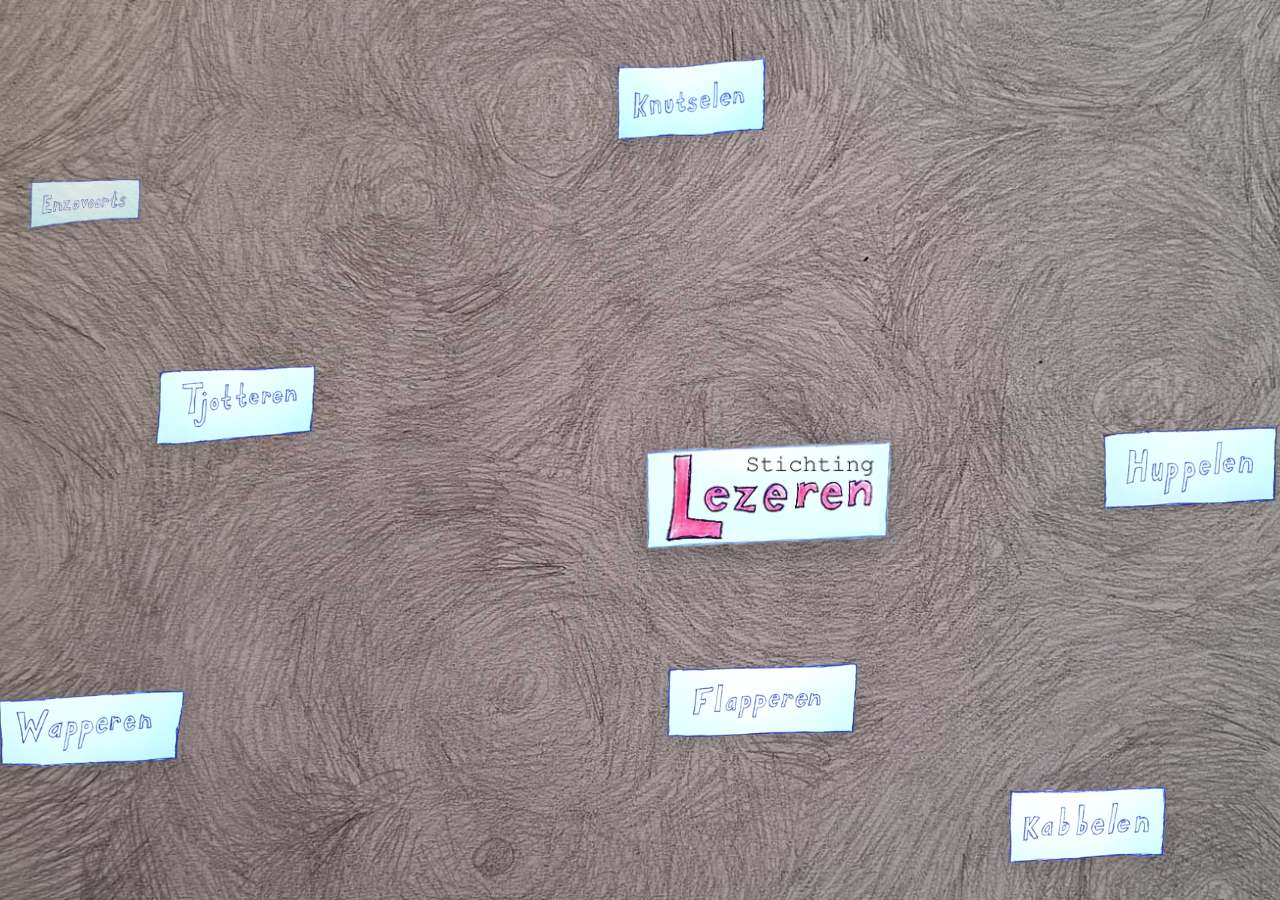
<file: index.html>
<!DOCTYPE html>
<html lang="nl">
<head>
<meta charset="UTF-8">
<meta name="viewport" content="width=device-width, initial-scale=1.0">
<title>Stichting Lezeren - Woorden</title>
<link rel="stylesheet" href="css/style.css">
<style>
  /* Base background */
  body {
    overflow: hidden; /* Prevent scrolling */
    margin: 0;
    padding: 0;
    background-image: url('images/bg-horizontal.jpg');
    background-size: cover;
    background-position: center center;
    background-attachment: fixed;
    background-repeat: no-repeat;
  }

  /* Switch to vertical background on mobile and vertical tablets */
  @media (max-width: 1024px) and (orientation: portrait) {
    body {
      background-image: url('images/bg-vertical.jpg');
    }
  }

  .landing-wrap {
    position: relative;
    width: 100vw;
    height: 100vh;
  }

  /* Scattered words container */
  .scattered-cloud {
    position: absolute;
    top: 0; left: 0; right: 0; bottom: 0;
  }

  /* Individual words */
  .scattered-word {
    position: absolute;
    transform: translate(-50%, -50%);
    filter: drop-shadow(0 4px 10px rgba(0,0,0,0.15));
    transition: top 0.5s ease, left 0.5s ease, opacity 0.5s ease;
  }

  /* Word image sizing */
  .scattered-word img {
    height: 85px; 
    width: auto;
  }

  .scattered-word.enz-img img {
    height: 55px; 
    opacity: 0.8;
  }

  /* Adjust sizes for phones/tablets */
  @media (max-width: 768px) {
    .scattered-word img {
      height: 50px; 
    }
    .scattered-word.enz-img img {
      height: 30px;
    }
  }

  /* The center logo - No background, No border radius, Off-center */
  .center-logo {
    position: absolute;
    top: 55%;   /* Moved slightly down */
    left: 60%;  /* Moved slightly to the right */
    transform: translate(-50%, -50%);
    z-index: 1000;
    transition: transform 0.3s ease, opacity 0.4s ease;
    cursor: pointer;
    /* Removed background, border-radius, padding, and backdrop-filter */
  }

  .center-logo img {
    width: 250px;
    height: auto;
    display: block;
    /* Added a stronger shadow so the logo stays readable without a background */
    filter: drop-shadow(0 8px 16px rgba(0,0,0,0.3));
  }

  @media (max-width: 768px) {
    .center-logo img {
      width: 150px; 
    }
    /* Adjust off-center position for mobile screens */
    .center-logo {
      top: 50%;
      left: 50%;
    }
  }

  .center-logo:hover {
    transform: translate(-50%, -50%) scale(1.05); 
  }

  /* Fade out animation class */
  .fade-out {
    opacity: 0;
    pointer-events: none;
    transition: opacity 0.4s ease;
  }
</style>
</head>
<body>

<div class="landing-wrap">

  <!-- SCATTERED WORDS -->
  <div class="scattered-cloud" id="cloud">
    <div class="scattered-word"><img src="images/knutselen.png" alt="knutselen"></div>
    <div class="scattered-word"><img src="images/kabbelen.png" alt="kabbelen"></div>
    <div class="scattered-word"><img src="images/wapperen.png" alt="wapperen"></div>
    <div class="scattered-word"><img src="images/huppelen.png" alt="huppelen"></div>
    <div class="scattered-word"><img src="images/flapperen.png" alt="flapperen"></div>
    <div class="scattered-word"><img src="images/tjotteren.png" alt="tjotteren"></div>
    <div class="scattered-word enz-img"><img src="images/enzovoorts.png" alt="enzovoorts"></div>
  </div>

  <!-- CENTER LOGO LINK -->
  <a href="main-page.html" class="center-logo" id="enter-btn">
    <img src="images/logo.png" alt="Enter Stichting Lezeren">
  </a>

</div>

<script>
  // ==========================================
  // SCATTERING LOGIC (9-ZONE GRID + STRICT EDGE MARGINS)
  // ==========================================
  const container = document.getElementById('cloud');
  const words = Array.from(container.getElementsByClassName('scattered-word'));

  function scatterWords() {
    const width = window.innerWidth;
    const height = window.innerHeight;
    
    // Divide screen into 3x3 grid (9 zones)
    const zoneW = width / 3;
    const zoneH = height / 3;
    
    let availableZones = [0, 1, 2, 3, 4, 5, 6, 7, 8];
    availableZones.sort(() => Math.random() - 0.5);

    // Define the off-center logo position (Must match the CSS percentages)
    const isMobile = width < 768;
    const logoX = isMobile ? (width * 0.5) : (width * 0.6);
    const logoY = isMobile ? (height * 0.5) : (height * 0.55);
    
    // Safe distance from the logo to prevent text overlapping it
    const logoRadius = isMobile ? 130 : 200;
    
    // Margin to keep words away from the very edge of the screen
    const edgeMargin = 60; 

    words.forEach((word) => {
      let validPosition = false;
      let attempts = 0;
      let finalX, finalY;

      while (!validPosition && attempts < 100) {
        let zone = availableZones.length > 0 ? availableZones.pop() : Math.floor(Math.random() * 9);
        
        let col = zone % 3;
        let row = Math.floor(zone / 3);
        
        // Calculate zone boundaries with the edge margin applied
        let minX = (col * zoneW) + edgeMargin;
        let maxX = (col * zoneW) + zoneW - edgeMargin;
        let minY = (row * zoneH) + edgeMargin;
        let maxY = (row * zoneH) + zoneH - edgeMargin;

        // Ensure the zone is actually large enough to fit the margins
        if (minX >= maxX || minY >= maxY) {
            minX = col * zoneW;
            maxX = (col * zoneW) + zoneW;
            minY = row * zoneH;
            maxY = (row * zoneH) + zoneH;
        }

        let x = Math.random() * (maxX - minX) + minX;
        let y = Math.random() * (maxY - minY) + minY;

        // Check distance from the OFF-CENTER logo
        const distToLogo = Math.sqrt(Math.pow(x - logoX, 2) + Math.pow(y - logoY, 2));
        
        if (distToLogo > logoRadius) {
          validPosition = true;
          finalX = x;
          finalY = y;
        }
        attempts++;
      }

      if (validPosition) {
        word.style.left = `${finalX}px`;
        word.style.top = `${finalY}px`;
        word.style.opacity = '1';
      } else {
        word.style.opacity = '0';
      }
    });
  }

  window.addEventListener('load', () => {
    setTimeout(scatterWords, 100);
  });

  window.addEventListener('resize', () => {
    words.forEach(w => w.style.transition = 'none');
    scatterWords();
    setTimeout(() => {
      words.forEach(w => w.style.transition = 'top 0.5s ease, left 0.5s ease, opacity 0.5s ease');
    }, 50);
  });

  // ==========================================
  // PAGE TRANSITION LOGIC
  // ==========================================
  const enterBtn = document.getElementById('enter-btn');
  
  enterBtn.addEventListener('click', function(e) {
    e.preventDefault(); 
    const targetUrl = this.href;
    
    document.body.classList.add('fade-out');
    
    setTimeout(function() {
      window.location.href = targetUrl;
    }, 400);
  });
</script>

</body>
</html>
</file>
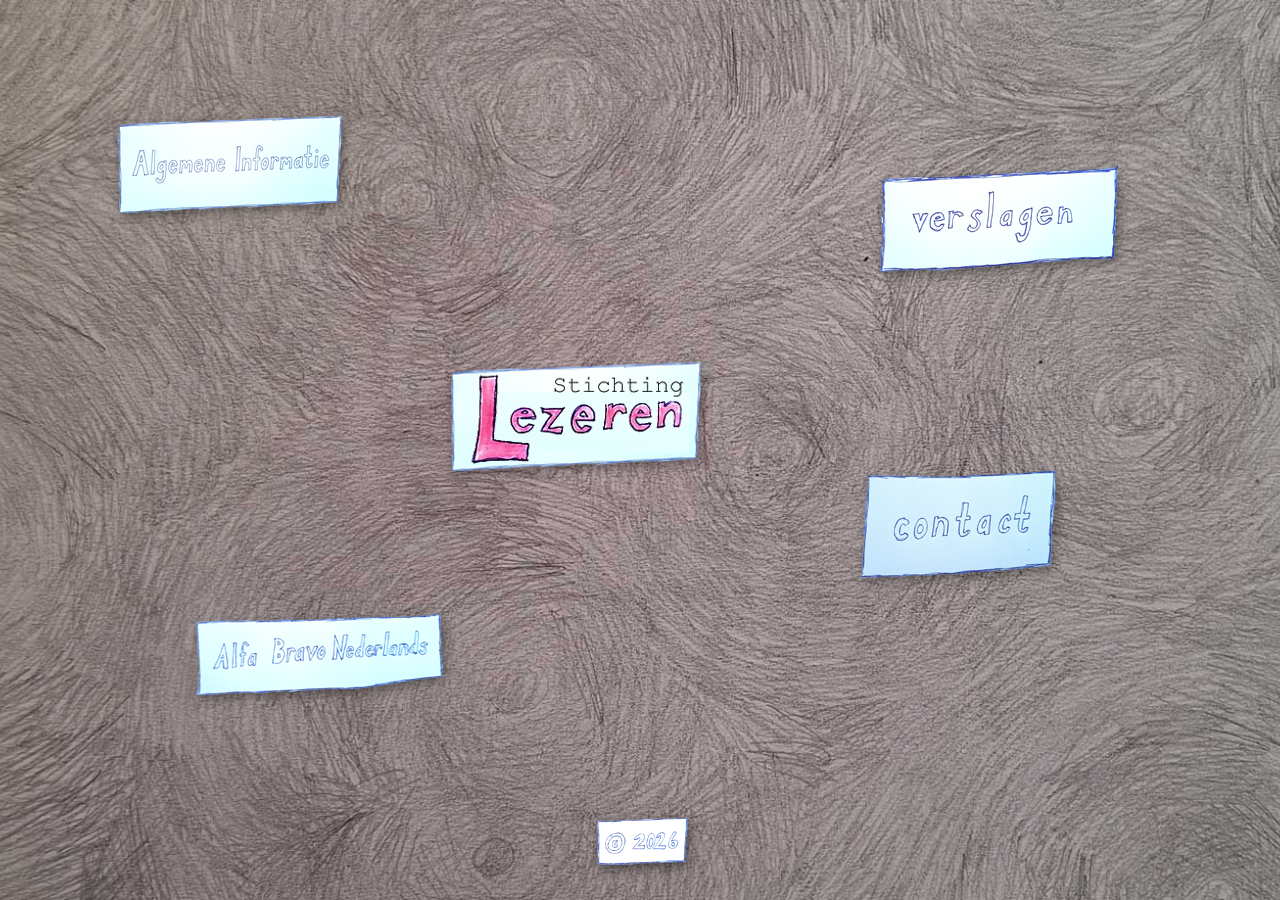
<file: main-page.html>
<!DOCTYPE html>
<html lang="nl">
<head>
<meta charset="UTF-8">
<meta name="viewport" content="width=device-width, initial-scale=1.0">
<title>Stichting Lezeren</title>
<link rel="stylesheet" href="css/style.css">

</head>
<body>

<div class="scattered-nav">

  <a href="index.html" class="scattered-item logo-item" style="top: 40%; left: 35%; ">
    <img src="images/logo.png" alt="Stichting Lezeren">
  </a>

  <button class="scattered-item" onclick="openModal('modal-algemeen')" style="top: 12%; left: 8%;">
    <img src="images/algemene-informatie.png" alt="Algemene informatie">
  </button>

  <button class="scattered-item" onclick="openModal('modal-verslagen')" style="top: 18%; right: 12%;">
    <img src="images/verslagen.png" alt="Verslagen">
  </button>      

  <a href="https://www.youtube.com/c/alfabravonederlands" target="_blank" rel="noopener" class="scattered-item" style="bottom: 20%; left: 15%;">
    <img src="images/alfa-bravo-nederlands.png" alt="YouTube Alfa Bravo Nederlands">
  </a>

  <button class="scattered-item" onclick="openModal('modal-contact')" style="bottom: 35%; right: 15%;">
    <img src="images/contact.png" alt="Contact">
  </button>

</div>

<footer class="fixed-footer">
  <img src="images/c-2026.png" alt="Copyright 2026">
</footer>

<div id="modal-algemeen" class="modal-overlay" onclick="closeModalOnOverlay(event)">
  <div class="modal-content">
    <button class="close-btn" onclick="closeModal(this)">&times;</button>
    
    <img src="images/doelstelling.png" alt="Doelstelling" style="max-height: 90px; margin: 1.5rem auto 1rem; display: block;">
    <p style="text-align: left;">Stichting Lezeren had ten doel het geven van taalcursussen, het ontwikkelen van lesmateriaal en het organiseren van creatieve projecten welke gerelateerd zijn aan taal, teneinde contacten tussen mensen en sociale cohesie in de maatschappij te bevorderen.</p>
    <p style="text-align: left;">Stichting Lezeren is op 10 mei 2023 opgericht door Francien van Everdingen en Florian Cramer, en is opgehouden te bestaan eind 2026.</p>

    <img src="images/bestuur.png" alt="Bestuur" style="max-height: 90px; margin: 1.5rem auto 1rem; display: block;">
    <ul class="board" style="text-align: left;">
      <li>Florian Cramer — <span class="role">voorzitter (onbezoldigd)</span></li>
      <li>Francien van Everdingen — <span class="role">secretaris en penningmeester (onbezoldigd)</span></li>
      <li>Janpier Brands — <span class="role">algemeen bestuurslid (onbezoldigd)</span></li>
    </ul>
  </div>
</div>

<div id="modal-verslagen" class="modal-overlay" onclick="closeModalOnOverlay(event)">
  <div class="modal-content">
    <button class="close-btn" onclick="closeModal(this)">&times;</button>
    
    <img src="images/verslagen.png" alt="Verslagen" style="max-height: 90px; margin: 1.5rem auto 1rem; display: block;">
    
    <div class="year-grid">
      <a href="images/stichting_lezeren-jaarverslag_2023.pdf" target="_blank" title="Jaarverslag 2023"><img src="images/2023.png" alt="2023"></a>
      <a href="images/stichting_lezeren-jaarverslag_2024.pdf" target="_blank" title="Jaarverslag 2024"><img src="images/2024.png" alt="2024"></a>
      <a href="images/stichting_lezeren-jaarverslag_2025.pdf" target="_blank" title="Jaarverslag 2025"><img src="images/2025.png" alt="2025"></a>
      <a href="#" target="_blank" title="Jaarverslag 2026"><img src="images/2026.png" alt="2026"></a>      
    </div>
  </div>
</div>

<div id="modal-contact" class="modal-overlay" onclick="closeModalOnOverlay(event)">
  <div class="modal-content">
    <button class="close-btn" onclick="closeModal(this)">&times;</button>
    
    <img src="images/contact.png" alt="Contact" style="max-height: 90px; margin: 0 auto 1.5rem; display: block;">
    <h2 style="margin-bottom: 2rem;">Stichting Lezeren</h2>
    
    <p style="margin-bottom: 0.5rem; font-size: 1.1rem;"><strong>KvK:</strong> 90194578</p>
    <p style="margin-bottom: 0.5rem; font-size: 1.1rem;"><strong>BTW-nummer:</strong> NL865237724B01</p>
    
    <p style="margin-top: 2rem; font-size: 1.2rem;">
      <a href="mailto:stichtinglezeren@gmail.com" style="font-weight: bold;">stichtinglezeren@gmail.com</a>
    </p>
  </div>
</div>

<script>
  function openModal(id) {
    const modal = document.getElementById(id);
    if (modal) {
      modal.classList.add('active');
      document.body.style.overflow = 'hidden'; 
    }
  }

  function closeModal(buttonElement) {
    const modal = buttonElement.closest('.modal-overlay');
    if (modal) {
      modal.classList.remove('active');
      document.body.style.overflow = ''; 
    }
  }

  function closeModalOnOverlay(event) {
    if (event.target.classList.contains('modal-overlay')) {
      event.target.classList.remove('active');
      document.body.style.overflow = ''; 
    }
  }

  document.addEventListener('keydown', function(event) {
    if (event.key === 'Escape') {
      const activeModals = document.querySelectorAll('.modal-overlay.active');
      activeModals.forEach(modal => {
        modal.classList.remove('active');
        document.body.style.overflow = '';
      });
    }
  });
</script>

</body>
</html>
</file>
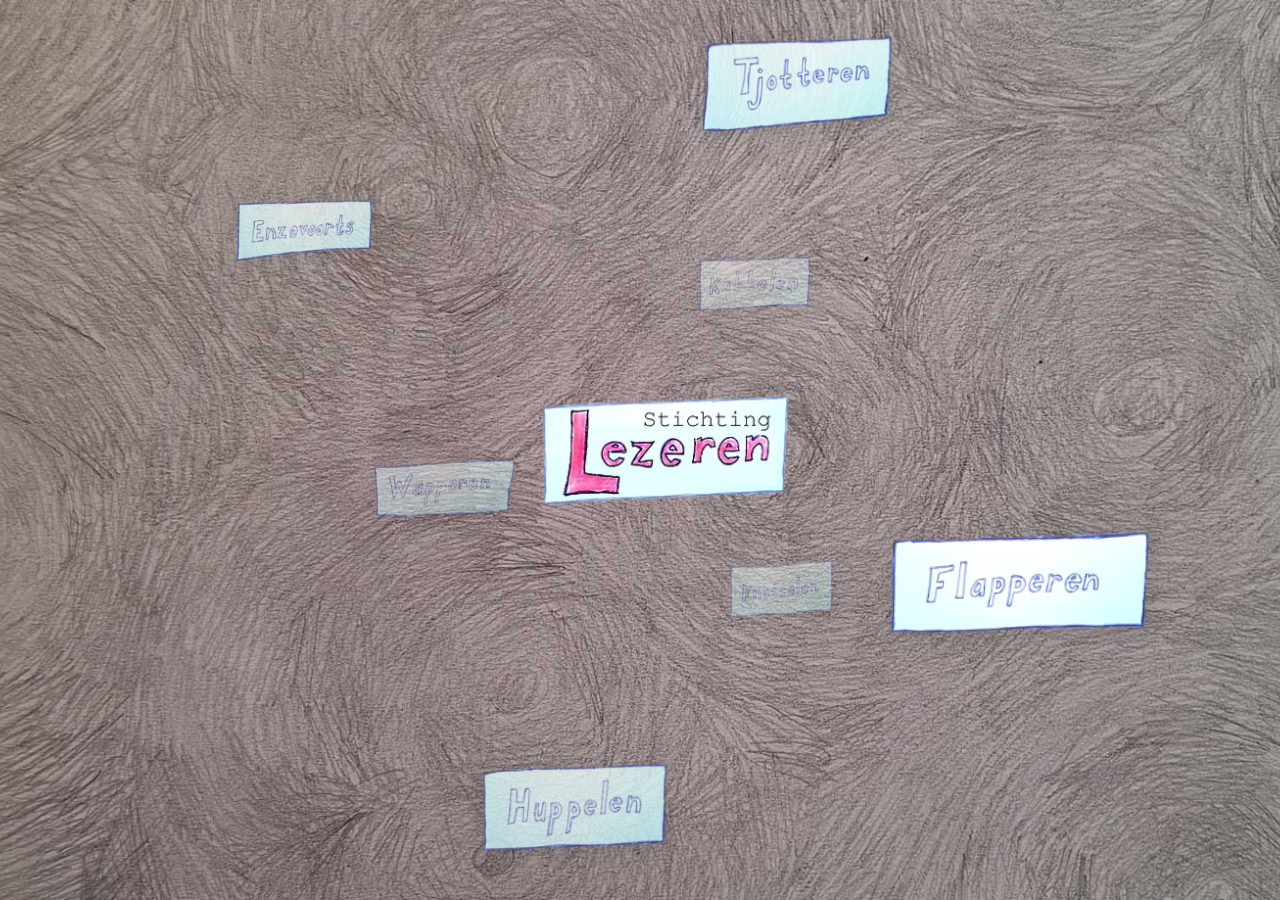
<file: word-cloud.html>
<!DOCTYPE html>
<html lang="nl">
<head>
<meta charset="UTF-8">
<meta name="viewport" content="width=device-width, initial-scale=1.0">
<title>Stichting Lezeren</title>
<link rel="stylesheet" href="css/style.css">
<style>
  
  body {
    overflow: hidden; 
    margin: 0;
    padding: 0;
    background-image: url('images/bg-horizontal.jpg');
    background-size: cover;
    background-position: center center;
    background-attachment: fixed;
    background-repeat: no-repeat;
  }

  
  @media (max-width: 1024px) and (orientation: portrait) {
    body {
      background-image: url('images/bg-vertical.jpg');
    }
  }

  .landing-wrap {
    position: relative;
    width: 100vw;
    height: 100vh;
  }

  .landing-cloud-container {
    position: absolute;
    top: 0; left: 0; right: 0; bottom: 0;
    overflow: hidden;
  }

  .landing-cloud-container #cloud {
    position: relative;
    width: 100%;
    height: 100%;
  }

 
  .cloud-tag {
    position: absolute;
    top: 0;
    left: 0;
    will-change: transform;
  }

  
  .landing-cloud-container .cloud-tag img {
    height: 85px; 
    filter: drop-shadow(0 4px 10px rgba(0,0,0,0.15));
  }

  .landing-cloud-container .cloud-tag img.enz-img {
    height: 55px; 
    opacity: 0.8;
  }

  
  @media (max-width: 768px) {
    .landing-cloud-container .cloud-tag img {
      height: 50px; 
    }
    .landing-cloud-container .cloud-tag img.enz-img {
      height: 30px;
    }
  }

  
  .center-logo {
    position: absolute;
    top: 50vh;
    left: 50vw;
    transform: translate(-40%, -50%); 
    z-index: 1000;
    transition: transform 0.3s ease, opacity 0.4s ease;
    cursor: pointer;
  }

  .center-logo img {
    width: 250px;
    height: auto;
    display: block;
  }

  @media (max-width: 768px) {
    .center-logo img {
      width: 150px; 
    }
    .center-logo {
      padding: 0.5rem;
    }
  }

  .center-logo:hover {
    transform: translate(-50%, -50%) scale(1.05); 
  }

  
  .fade-out {
    opacity: 0;
    pointer-events: none;
    transition: opacity 0.4s ease;
  }
</style>
</head>
<body>

<div class="landing-wrap">

  
  <div class="landing-cloud-container">
    <div id="cloud">
      <div class="cloud-tag"><img src="images/knutselen.png" alt="knutselen"></div>
      <div class="cloud-tag"><img src="images/kabbelen.png" alt="kabbelen"></div>
      <div class="cloud-tag"><img src="images/wapperen.png" alt="wapperen"></div>
      <div class="cloud-tag"><img src="images/huppelen.png" alt="huppelen"></div>
      <div class="cloud-tag"><img src="images/flapperen.png" alt="flapperen"></div>
      <div class="cloud-tag"><img src="images/tjotteren.png" alt="tjotteren"></div>
      <div class="cloud-tag"><img src="images/enzovoorts.png" alt="enzovoorts" class="enz-img"></div>
    </div>
  </div>

  
  <a href="main-page.html" class="center-logo" id="enter-btn">
    <img src="images/logo.png" alt="Enter Stichting Lezeren">
  </a>

</div>

<script>
  // ==========================================
  // 3D SPINNING WORD CLOUD LOGIC
  // ==========================================
  const container = document.getElementById('cloud');
  const tags = Array.from(container.getElementsByClassName('cloud-tag'));
  
  const baseRadius = 350; 
  const minRadius = 200; // The "hole" around the logo
  let angleX = 0.005, angleY = 0.005; 

  // Distribute items on the sphere
  const numTags = tags.length;
  tags.forEach((tag, i) => {
    const phi = Math.acos(-1 + (2 * i) / numTags);
    const theta = Math.sqrt(numTags * Math.PI) * phi;
    
    tag.x = baseRadius * Math.cos(theta) * Math.sin(phi);
    tag.y = baseRadius * Math.sin(theta) * Math.sin(phi);
    tag.z = baseRadius * Math.cos(phi);
  });

  function rotateCloud() {
    // Get the exact center of the window
    const centerX = window.innerWidth / 2;
    const centerY = window.innerHeight / 2;

    let currentRadiusMultiplier = 1;
    if (window.innerWidth < 768) {
      currentRadiusMultiplier = 0.65; 
    } else if (window.innerWidth < 1024) {
      currentRadiusMultiplier = 0.85; 
    }

    // Rotate the 3D coordinates
    tags.forEach(tag => {
      const y1 = tag.y * Math.cos(angleX) - tag.z * Math.sin(angleX);
      const z1 = tag.z * Math.cos(angleX) + tag.y * Math.sin(angleX);
      tag.y = y1;
      tag.z = z1;

      const x2 = tag.x * Math.cos(angleY) - tag.z * Math.sin(angleY);
      const z2 = tag.z * Math.cos(angleY) + tag.x * Math.sin(angleY);
      tag.x = x2;
      tag.z = z2;
    });

    // Render (Project 3D to 2D)
    tags.forEach(tag => {
      const scaledX = tag.x * currentRadiusMultiplier;
      const scaledY = tag.y * currentRadiusMultiplier;
      const scaledZ = tag.z * currentRadiusMultiplier;

      const scale = 700 / (700 - scaledZ); 
      
      let left = scaledX * scale;
      let top = scaledY * scale;
      
      // ==========================================
      // EXCLUSION ZONE (Push words out from the logo)
      // ==========================================
      const distanceFromCenter = Math.sqrt(left*left + top*top);
      const exclusionZone = window.innerWidth < 768 ? minRadius * 0.6 : minRadius;

      if (distanceFromCenter < exclusionZone) {
        const angle = Math.atan2(top, left);
        left = Math.cos(angle) * exclusionZone;
        top = Math.sin(angle) * exclusionZone;
      }

      // Final position: Center of screen + offset
      const finalLeft = centerX + left;
      const finalTop = centerY + top;
      
      // Apply transforms. 
      // translate(-50%, -50%) ensures the image centers on its calculated coordinate.
      tag.style.transform = `translate(-50%, -50%) translate(${finalLeft}px, ${finalTop}px) scale(${scale})`;
      
      tag.style.opacity = Math.max(0.2, scale - 0.3); 
      tag.style.zIndex = Math.floor(scale * 100);
    });

    requestAnimationFrame(rotateCloud);
  }

  // Start animation
  if (container) {
    setTimeout(rotateCloud, 50);
  }

  // ==========================================
  // PAGE TRANSITION LOGIC
  // ==========================================
  const enterBtn = document.getElementById('enter-btn');
  
  enterBtn.addEventListener('click', function(e) {
    e.preventDefault(); 
    const targetUrl = this.href;
    
    document.body.classList.add('fade-out');
    
    setTimeout(function() {
      window.location.href = targetUrl;
    }, 400);
  });
</script>

</body>
</html>
</file>
<file: css/style.css>
/* ============================================
   Stichting Lezeren — shared stylesheet
   ============================================ */

:root {
  --fg: #111111;
  --muted: #666666;
  --rule: #e5e5e5;
  --maxw: 1400px;
}

* { box-sizing: border-box; }
html { -webkit-text-size-adjust: 100%; }

body {
  margin: 0;
  padding: 0;
  min-height: 100vh;
  color: var(--fg);
  font-family: "Helvetica Neue", Helvetica, Arial, sans-serif;
  font-size: 1.05rem;
  line-height: 1.65;
  -webkit-font-smoothing: antialiased;
  
  /* ONE BIG BACKGROUND - No Repeat */
  background-image: url('../images/bg-horizontal.jpg');
  background-size: cover;
  background-position: center center;
  background-attachment: fixed;
  background-repeat: no-repeat;
}

/* Switch to vertical background on mobile and vertical tablets */
@media (max-width: 1024px) and (orientation: portrait) {
  body {
    background-image: url('../images/bg-vertical.jpg');
  }
}

.wrap {
  max-width: var(--maxw);
  margin: 2rem auto;
  background-color: rgba(255, 255, 255, 0);
  padding: 2rem;
  border-radius: 4px;
}

/* ---------- Header & Nav ---------- */
header { 
  margin-bottom: 3rem; 
  text-align: center;
}

.logo {
  max-width: 300px;
  height: auto;
  margin-bottom: 3rem;
}

/* Updated Nav to handle image buttons */
nav { 
  display: flex;
  flex-wrap: wrap;
  justify-content: center;
  align-items: center;
  gap: 1.5rem 2rem;
  padding: 1rem 0;
}

nav button, nav a {
  background: none;
  border: none;
  padding: 0;
  cursor: pointer;
  transition: transform 0.2s ease, opacity 0.2s ease;
  display: flex;
  align-items: center;
  justify-content: center;
}

nav button:hover, nav a:hover { 
  transform: scale(1.1);
  opacity: 0.8;
}

/* Nav image sizing */
nav button img, nav a img {
  height: 95px; 
  width: auto;
  object-fit: contain;
}

/* ---------- Page Content ---------- */
section { text-align: center; }
h2 { font-size: 0.85rem; font-weight: 600; letter-spacing: 0.1em; text-transform: uppercase; color: var(--muted); margin: 0 0 1.5rem; }
h3 { font-size: 1.1rem; font-weight: 600; margin: 1.8rem 0 0.5rem; }
p { margin: 0 auto 1.1rem; max-width: 60ch; }
a { color: var(--fg); text-underline-offset: 0.18em; }

/* ---------- Document Grid ---------- */
.year-grid {
  display: flex;
  flex-wrap: wrap;
  gap: 1rem;
  justify-content: center;
  margin: 1.5rem 0;
}
.year-grid img {
  max-height: 45px;
  width: auto;
  transition: transform 0.2s ease;
  cursor: pointer;
}
.year-grid img:hover { transform: scale(1.1); }

.board { list-style: none; padding: 0; margin: 0 auto 1.1rem; }
.board li { margin-bottom: 0.5rem; }
.board .role { color: var(--muted); font-size: 0.9rem; }

/* ---------- MODALS (Popups) ---------- */
.modal-overlay {
  display: none;
  position: fixed;
  top: 0; left: 0; right: 0; bottom: 0;
  background-color: rgba(0, 0, 0, 0.6);
  z-index: 1000;
  align-items: center;
  justify-content: center;
  opacity: 0;
  transition: opacity 0.3s ease;
}

.modal-overlay.active {
  display: flex;
  opacity: 1;
}

.modal-content {
  background-color: #fff;
  padding: 2.5rem;
  border-radius: 4px;
  max-width: 600px;
  width: 90%;
  max-height: 85vh;
  overflow-y: auto;
  position: relative;
  box-shadow: 0 15px 50px rgba(0,0,0,0.3);
  transform: translateY(20px);
  transition: transform 0.3s ease;
}

.modal-overlay.active .modal-content {
  transform: translateY(0);
}

.close-btn {
  position: absolute;
  top: 1rem;
  right: 1.5rem;
  background: none;
  border: none;
  font-size: 1.5rem;
  cursor: pointer;
  color: var(--muted);
}
.close-btn:hover { color: var(--fg); }

/* ---------- Footer ---------- */
footer {
  margin-top: 5rem;
  padding-top: 1.5rem;
  font-size: 0.85rem;
  color: var(--muted);
  text-align: center;
  display: flex;
  flex-direction: column;
  align-items: center;
  gap: 0.5rem;
}

.copyright-img {
  height: 85px;
  width: auto;
}

@media (max-width: 600px) {
  .wrap { margin: 1rem; padding: 1rem; }
  nav { flex-direction: column; gap: 1rem; }
  nav button img, nav a img { height: 60px; }
  .modal-content { padding: 1.5rem; width: 95%; }
}

body {
    position: relative;
    overflow: hidden;
    background-image: url('../images/bg-horizontal.jpg');
    background-size: cover;
    background-position: center center;
    background-attachment: fixed;
    background-repeat: no-repeat;
  }

  
  @media (max-width: 1024px) and (orientation: portrait) {
    body {
      background-image: url('../images/bg-vertical.jpg');
    }
  }


  .scattered-nav {
    position: relative;
    width: 100vw;
    height: 100vh;
    z-index: 10;
  }

  .scattered-item {
    position: absolute;
    background: none;
    border: none;
    padding: 0;
    transition: transform 0.2s ease, filter 0.2s ease;
    z-index: 10;
  }

  .scattered-item:hover {
    transform: scale(1.1) !important;
    z-index: 20;
    filter: drop-shadow(0px 0px 15px rgba(255,255,255,0.8)); 
  }

  .scattered-item img {
    height: auto;
    
    object-fit: contain;
    filter: drop-shadow(2px 4px 6px rgba(0,0,0,0.4));
  }

  
  @media (max-width: 768px) {
    .scattered-item img {
      max-width: 150px;
    }
    .logo-item img {
      max-width: 150px;
    }
  }

  
  .fixed-footer {
    position: fixed;
    bottom: 20px;
    left: 50%;
    transform: translateX(-50%);
    z-index: 100;
  }
  
  .fixed-footer img {
    height: 70px;
    width: auto;
    filter: drop-shadow(2px 4px 6px rgba(0,0,0,0.5));
  }
</file>
